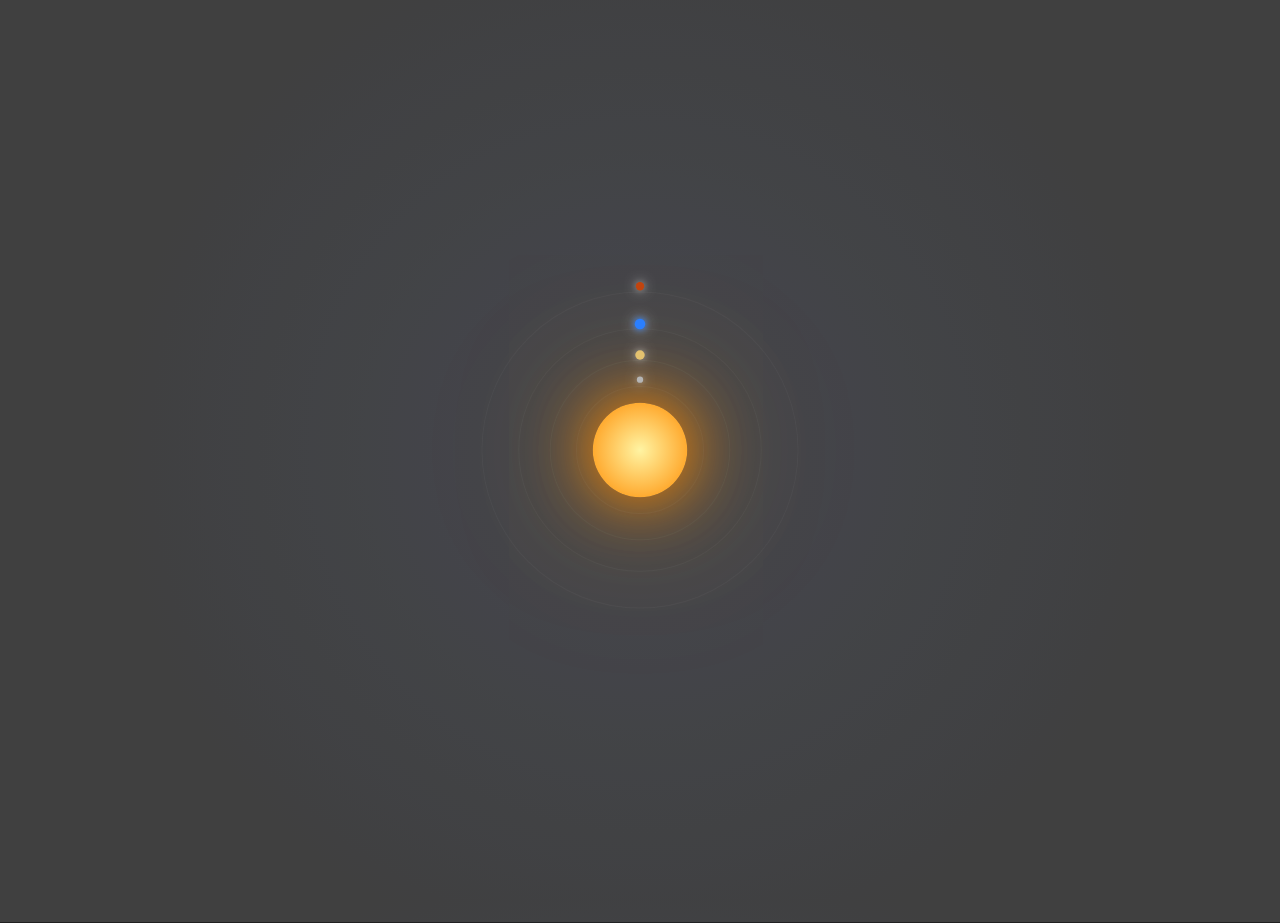
<file: index.html>
<!DOCTYPE html>
<html>
<head>
<meta charset="UTF-8">
<title>Solar System</title>
<link rel="stylesheet" href="style.css">
</head><script src="script.js"></script>

<body>

<div class="space" id="space">

  <div class="stars"></div>
  <div class="sun"></div>

  <div class="orbit mercury"><div class="planet mercury-p"></div></div>
<div class="orbit venus"><div class="planet venus-p"></div></div>
<div class="orbit earth"><div class="planet earth-p"></div></div>
<div class="orbit mars"><div class="planet mars-p"></div></div>

</div><script src="script.js"></script>

</body>
</html>
</file>
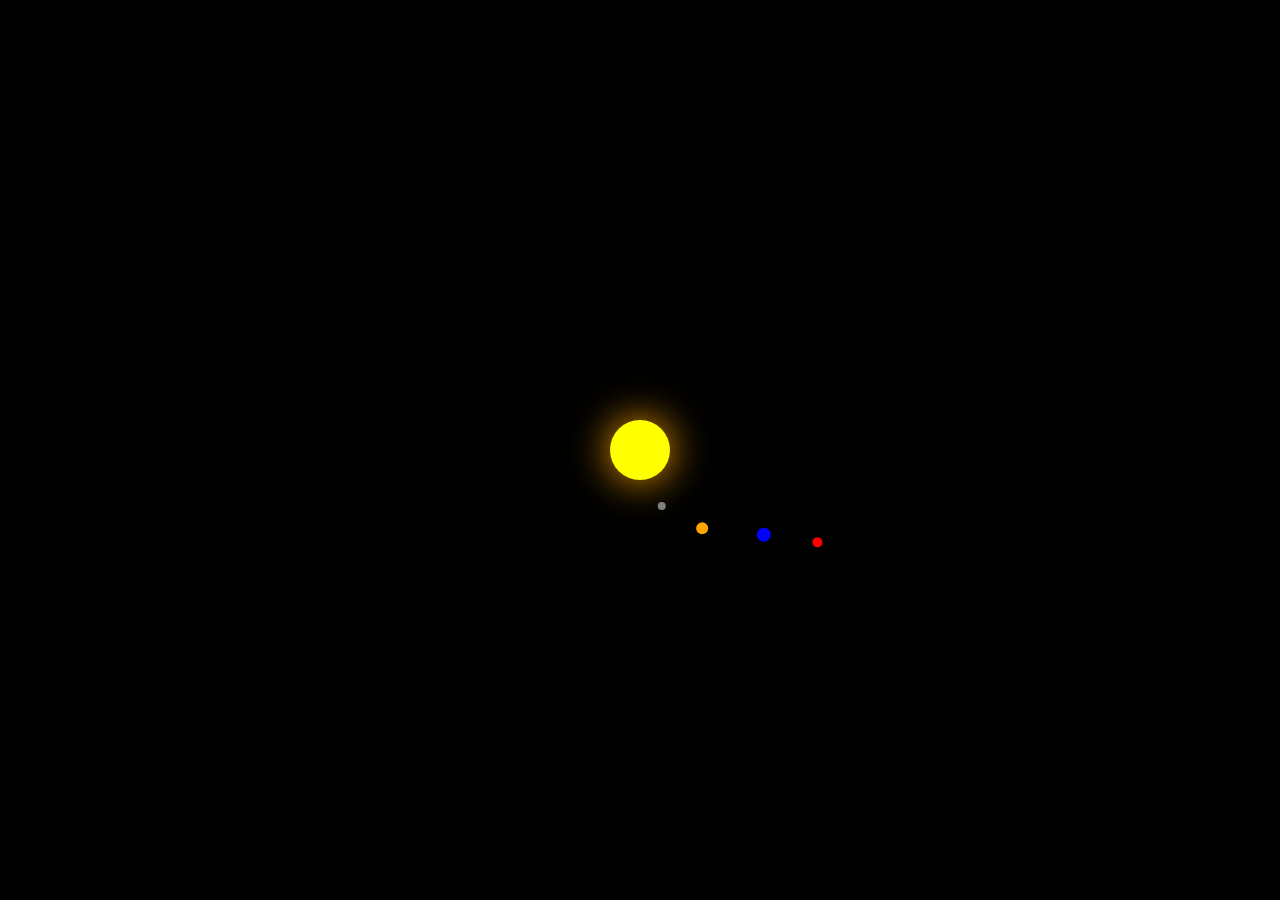
<file: canvas.html>
<!DOCTYPE html>
<html>
<head>
<meta charset="UTF-8">
<title>Canvas Solar System</title>
<style>
body {
  margin: 0;
  overflow: hidden;
  background: black;
}
canvas {
  display: block;
}
</style>
</head>

<body>

<canvas id="space"></canvas>

<script>
const canvas = document.getElementById("space");
const ctx = canvas.getContext("2d");

canvas.width = window.innerWidth;
canvas.height = window.innerHeight;const stars = [];

for (let i = 0; i < 200; i++) {
  stars.push({
    x: Math.random() * canvas.width,
    y: Math.random() * canvas.height,
    size: Math.random() * 2
  });
}

/* Päike */
const sun = {
  x: canvas.width / 2,
  y: canvas.height / 2,
  r: 30
};

/* Planeedid */
const planets = [
  { radius: 60, size: 4, speed: 0.02, angle: 0, color: "gray" },
  { radius: 100, size: 6, speed: 0.015, angle: 0, color: "orange" },
  { radius: 150, size: 7, speed: 0.01, angle: 0, color: "blue" },
  { radius: 200, size: 5, speed: 0.008, angle: 0, color: "red" }
];

/* animatsioon */
function draw() {
  ctx.fillStyle = "black";
  ctx.fillRect(0, 0, canvas.width, canvas.height);

  /* Päike */
  ctx.beginPath();
  ctx.fillStyle = "yellow";
  ctx.shadowBlur = 40;
  ctx.shadowColor = "orange";
  ctx.arc(sun.x, sun.y, sun.r, 0, Math.PI * 2);
  ctx.fill();
  ctx.shadowBlur = 0;

  /* planeedid */
  planets.forEach(p => {
    p.angle += p.speed;

    const x = sun.x + Math.cos(p.angle) * p.radius;
    const y = sun.y + Math.sin(p.angle) * p.radius;

    ctx.beginPath();
    ctx.fillStyle = p.color;
    ctx.arc(x, y, p.size, 0, Math.PI * 2);
    ctx.fill();
  });

  requestAnimationFrame(draw);
}

draw();

/* resize fix */
window.addEventListener("resize", () => {
  canvas.width = window.innerWidth;
  canvas.height = window.innerHeight;
});
</script>

</body>
</html>
</file>
<file: style.css>
/* =========================
   COSMOS BASE
========================= */

body {
  margin: 0;
  overflow: hidden;
  background: radial-gradient(circle at center, #070a14 0%, #000 70%);
  font-family: Arial, sans-serif;
}

.space {
  width: 100vw;
  height: 100vh;
  position: relative;
}

/* =========================
   STARS (päris kosmosetunne)
========================= */

.stars {
  position: absolute;
  width: 100%;
  height: 100%;
  background-image: radial-gradient(white 1px, transparent 1px);
  background-size: 2px 2px;
  opacity: 0.25;
  animation: starsMove 120s linear infinite;
}

@keyframes starsMove {
  from { transform: translateY(0px); }
  to { transform: translateY(-200px); }
}

/* =========================
   SUN
========================= */

.sun {
  position: absolute;
  left: 50%;
  top: 50%;
  transform: translate(-50%, -50%);
  width: 90px;
  height: 90px;
  border-radius: 50%;
  background: radial-gradient(circle at center, #fff4a3, #ff8c00);
  box-shadow: 
    0 0 60px #ff8c00,
    0 0 120px rgba(255,140,0,0.6),
    0 0 200px rgba(255,200,0,0.3);
}
/* =========================
   ORBITS
========================= */

.orbit {
  position: absolute;
  top: 50%;
  left: 50%;
  border-radius: 50%;
  border: 1px solid rgba(255,255,255,0.06);
  transform: translate(-50%, -50%);
  animation: orbit linear infinite;
}
.orbit {
  border: 1px solid rgba(255,255,255,0.03);
}

/* planet */
.planet {
  position: absolute;
  top: -10px;
  left: 50%;
  transform: translateX(-50%);
  font-size: 14px;
  filter: drop-shadow(0 0 6px rgba(255,255,255,0.5));
}.planet {
  box-shadow: 0 0 6px rgba(255,255,255,0.3);
}

/* =========================
   ORBIT SIZES + SPEED
========================= */

.mercury { width: 120px; height: 120px; animation-duration: 4s; }
.venus   { width: 170px; height: 170px; animation-duration: 7s; }
.earth   { width: 230px; height: 230px; animation-duration: 10s; }
.mars    { width: 300px; height: 300px; animation-duration: 15s; }

/* =========================
   ANIMATION
========================= */

@keyframes orbit {
  from { transform: translate(-50%, -50%) rotate(0deg); }
  to   { transform: translate(-50%, -50%) rotate(360deg); }
}/* =========================
   REAL PLANETS (mitte emoji)
========================= */

.planet {
  border-radius: 50%;
}

/* väikesed värvilised planeedid */
.mercury-p {
  width: 6px;
  height: 6px;
  background: #b5b5b5;
}

.venus-p {
  width: 9px;
  height: 9px;
  background: #e3c16f;
}

.earth-p {
  width: 10px;
  height: 10px;
  background: #2a7fff;
  box-shadow: 0 0 6px #2a7fff;
}

.mars-p {
  width: 8px;
  height: 8px;
  background: #c1440e;
}.sun {
  animation: pulse 4s infinite ease-in-out;
}

@keyframes pulse {
  0% { transform: translate(-50%, -50%) scale(1); }
  50% { transform: translate(-50%, -50%) scale(1.08); }
  100% { transform: translate(-50%, -50%) scale(1); }
}

.space {
  transform: scale(1.05);
  transform-origin: center;
}.layer {
  position: absolute;
  width: 100%;
  height: 100%;
}.layer {
  position: absolute;
  width: 100%;
  height: 100%;
  top: 0;
  left: 0;
}
</file>
